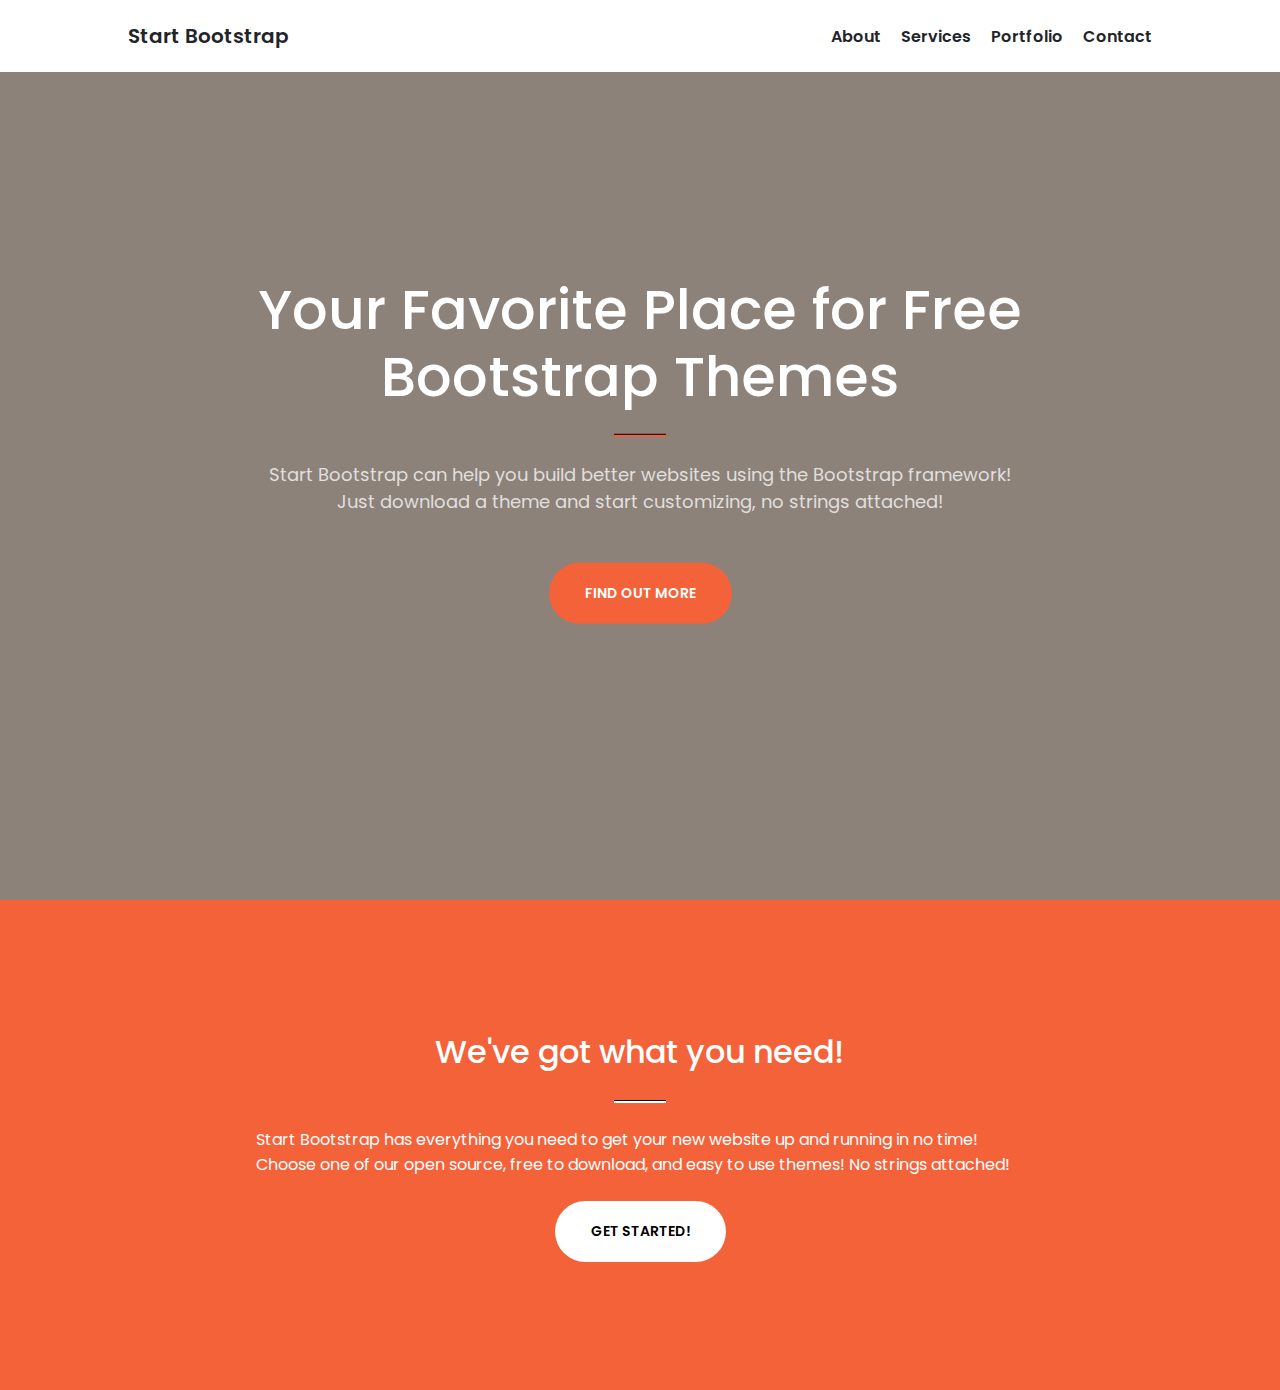
<file: assets/index.html>
<!DOCTYPE html>
<html lang="en">

<head>
    <meta charset="UTF-8">
    <meta name="viewport" content="width=device-width, initial-scale=1.0">
    <title>Document</title>
    <link rel="stylesheet" href="/assets/css/style.css">
</head>

<body>
    <header>
        <div class="container">
            <div class="left">
                <a href="/">Start Bootstrap</a>
            </div>
            <div class="right">
                <ul>
                    <li>
                        <a href="/about.html">About</a>
                    </li>
                    <li>
                        <a href="/services.html">Services</a>
                    </li>
                    <li>
                        <a href="/portfolio.html">Portfolio</a>
                    </li>
                    <li>
                        <a href="/contact.html">Contact</a>
                    </li>
                </ul>
            </div>
        </div>
    </header>
    <main class="hero">
        <div class="overlay"></div>
        <div class="hero_container">
            <h1>Your Favorite Place for Free Bootstrap Themes</h1>
            <div class="divider" style="background-color: #F4623A;"></div>
            <p>Start Bootstrap can help you build better websites using the Bootstrap framework! Just download a theme and start customizing, no strings attached!</p>
            <a href="#">
                find out more
            </a>
        </div>
    </main>
    <section class="about">
        <div class="about_container">
            <h2>We've got what you need!</h2>
            <!-- <div style="display: inline-flex; gap: 5px; align-items: center;">
                <span class="divider" style="background-color: white;"></span>
                <span>s</span>
                <span class="divider" style="background-color: white;"></span>
            </div> -->
            <div class="divider" style="background-color: white;"></div>
            <p>Start Bootstrap has everything you need to get your new website up and running in no time! Choose one of our open source, free to download, and easy to use themes! No strings attached!</p>
            <a href="#">
                get started!
            </a>
        </div>
    </section>
</body>

</html>
</file>
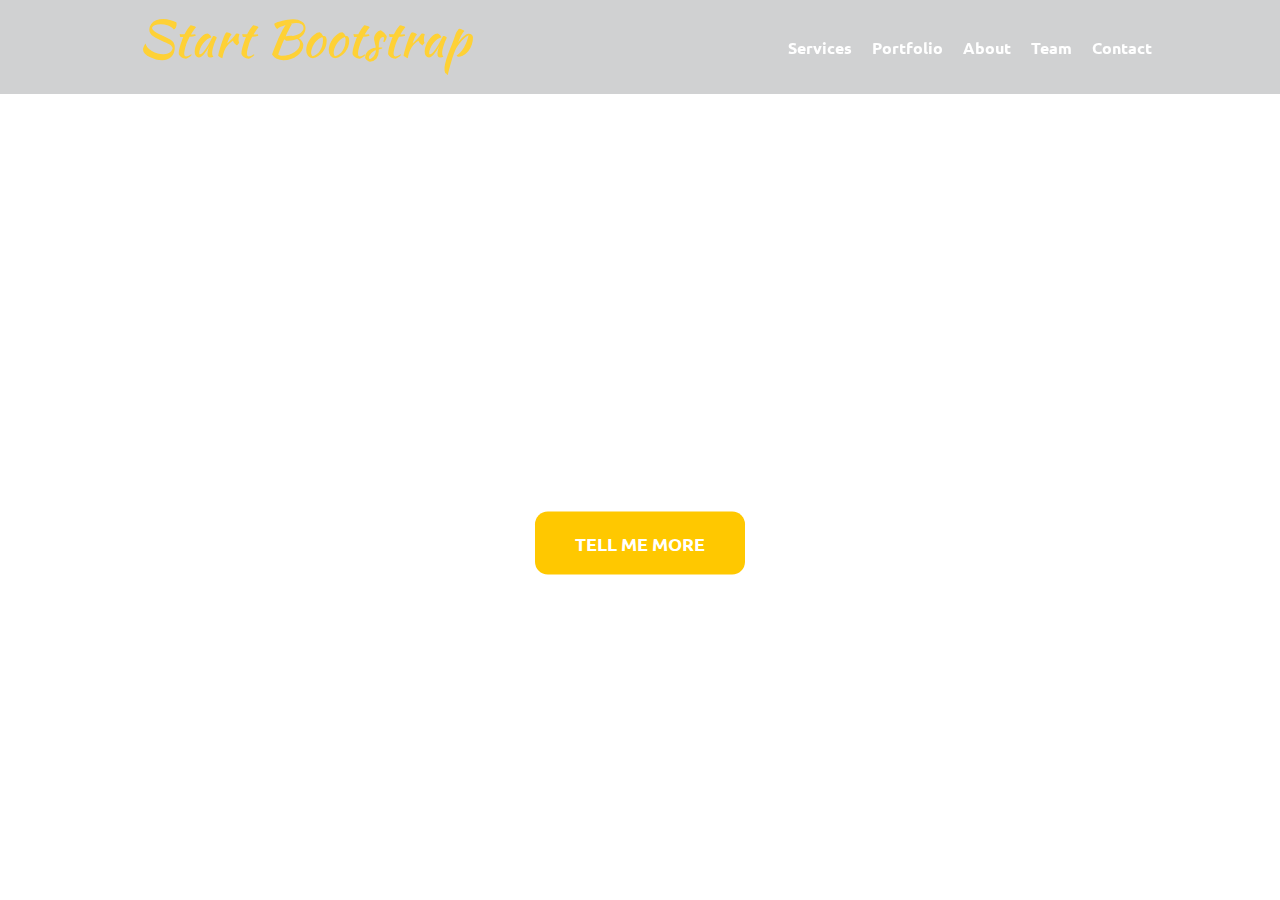
<file: assets/index2.html>
<!DOCTYPE html>
<html lang="en">
<head>
    <meta charset="UTF-8">
    <meta name="viewport" content="width=device-width, initial-scale=1.0">
    <title>Ev Tapsirigi</title>
    <link rel="stylesheet" href="/assets/css/style2.css">
</head>
<body>
    <header>
        <div class="container">
            <div class="left">
                <a href="/"><img src="/assets/navbar-logo.svg" alt=""></a>
            </div>
            <div class="right">
                <ul>
                    <li>
                        <a href="/services.html">Services</a>
                    </li>
                    <li>
                        <a href="/portfolio.html>">Portfolio</a>
                    </li>
                    <li>
                        <a href="/about.html">About</a>
                    </li>
                    <li>
                        <a href="/team.html">Team</a>
                    </li>
                    <li>
                        <a href="/contact.html">Contact</a>
                    </li>
                </ul>
            </div>
        </div>
    </header>


    <main class="hero">
        
        <div class="hero_container">
            <p>Welcome To Our Studio!</p>
            <h1>IT'S NICE TO MEET YOU</h1>
            <div class="divider"></div>
            <a href="#">tell me more</a>
        </div>
    </main>


    
</body>
</html>
</file>
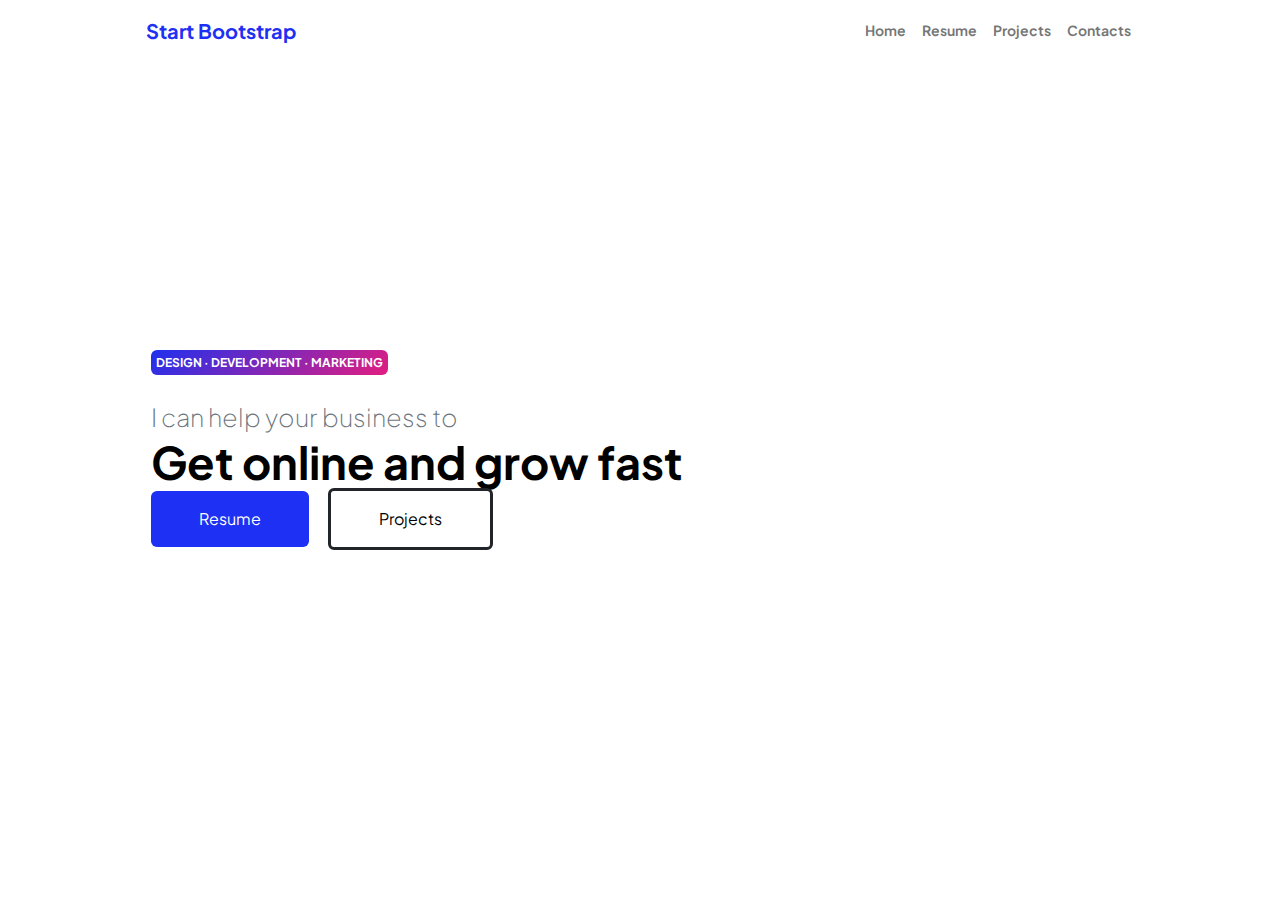
<file: assets/indexx.html>
<!DOCTYPE html>
<html lang="en">
<head>
    <meta charset="UTF-8">
    <meta name="viewport" content="width=device-width, initial-scale=1.0">
    <link rel="stylesheet" href="/assets/css/stylee.css">
    <title>Document</title>
</head>
<body>
    <header>
        <div class="container">
            <div class="left">
                <a href="/"><span>Start Bootstrap</span></a>  
            </div>
            <div class="right">
                <ul>
                    <li><a href="#">Home</a></li>
                    <li><a href="#">Resume</a></li>
                    <li><a href="#">Projects</a></li>
                    <li><a href="#">Contacts</a></li>
                </ul>
            </div>
        </div>
    </header>
    <main class="hero">
        <div class="hero_container">
            <div class="left_write">
                <div class="fon">
                    <div class="fon_write"> DESIGN · DEVELOPMENT · MARKETING </div>
                </div>
                <div class="write_2">I can help your business to</div>
                <h1 class="write_h1">
                    <span class="write_h1_1">Get online and grow fast</span>
                </h1>
                <div class="btn">
                    <a class="left_btn" href="#">Resume</a>
                    <a class="right_btn" href="#">Projects</a>
                </div>
            </div>
            <!-- <div class="right_img">
               <div class="img_box">
                <div class="img_gradient">
                    <img src="https://startbootstrap.github.io/startbootstrap-personal/assets/profile.png" alt=".">
                    <div class="dots1">
                        <svg version="1.1" xmlns="http://www.w3.org/2000/svg" xmlns:xlink="http://www.w3.org/1999/xlink" x="0px" y="0px" viewBox="0 0 191.6 1215.4" style="enable-background: new 0 0 191.6 1215.4" xml:space="preserve">
                            <g transform="translate(0.000000,1280.000000) scale(0.100000,-0.100000)">
                                <path d="M227.7,12788.6c-105-35-200-141-222-248c-43-206,163-412,369-369c155,32,275,190,260,339c-11,105-90,213-190,262        C383.7,12801.6,289.7,12808.6,227.7,12788.6z"></path>
                                <path d="M1507.7,12788.6c-151-50-253-216-222-362c25-119,136-230,254-255c194-41,395,142,375,339c-11,105-90,213-190,262        C1663.7,12801.6,1569.7,12808.6,1507.7,12788.6z"></path>
                                <path d="M227.7,11508.6c-105-35-200-141-222-248c-43-206,163-412,369-369c155,32,275,190,260,339c-11,105-90,213-190,262        C383.7,11521.6,289.7,11528.6,227.7,11508.6z"></path>
                                <path d="M1507.7,11508.6c-151-50-253-216-222-362c25-119,136-230,254-255c194-41,395,142,375,339c-11,105-90,213-190,262        C1663.7,11521.6,1569.7,11528.6,1507.7,11508.6z"></path>
                                <path d="M227.7,10228.6c-105-35-200-141-222-248c-43-206,163-412,369-369c155,32,275,190,260,339c-11,105-90,213-190,262        C383.7,10241.6,289.7,10248.6,227.7,10228.6z"></path>
                                <path d="M1507.7,10228.6c-105-35-200-141-222-248c-43-206,163-412,369-369c155,32,275,190,260,339c-11,105-90,213-190,262        C1663.7,10241.6,1569.7,10248.6,1507.7,10228.6z"></path>
                                <path d="M227.7,8948.6c-105-35-200-141-222-248c-43-206,163-412,369-369c155,32,275,190,260,339c-11,105-90,213-190,262        C383.7,8961.6,289.7,8968.6,227.7,8948.6z"></path>
                                <path d="M1507.7,8948.6c-105-35-200-141-222-248c-43-206,163-412,369-369c155,32,275,190,260,339c-11,105-90,213-190,262        C1663.7,8961.6,1569.7,8968.6,1507.7,8948.6z"></path>
                                <path d="M227.7,7668.6c-105-35-200-141-222-248c-43-206,163-412,369-369c155,32,275,190,260,339c-11,105-90,213-190,262        C383.7,7681.6,289.7,7688.6,227.7,7668.6z"></path>
                                <path d="M1507.7,7668.6c-105-35-200-141-222-248c-43-206,163-412,369-369c155,32,275,190,260,339c-11,105-90,213-190,262        C1663.7,7681.6,1569.7,7688.6,1507.7,7668.6z"></path>
                                <path d="M227.7,6388.6c-105-35-200-141-222-248c-43-206,163-412,369-369c155,32,275,190,260,339c-11,105-90,213-190,262        C383.7,6401.6,289.7,6408.6,227.7,6388.6z"></path>
                                <path d="M1507.7,6388.6c-105-35-200-141-222-248c-43-206,163-412,369-369c155,32,275,190,260,339c-11,105-90,213-190,262        C1663.7,6401.6,1569.7,6408.6,1507.7,6388.6z"></path>
                                <path d="M227.7,5108.6c-105-35-200-141-222-248c-43-206,163-412,369-369c155,32,275,190,260,339c-11,105-90,213-190,262        C383.7,5121.6,289.7,5128.6,227.7,5108.6z"></path>
                                <path d="M1507.7,5108.6c-105-35-200-141-222-248c-43-206,163-412,369-369c155,32,275,190,260,339c-11,105-90,213-190,262        C1663.7,5121.6,1569.7,5128.6,1507.7,5108.6z"></path>
                                <path d="M227.7,3828.6c-105-35-200-141-222-248c-43-206,163-412,369-369c155,32,275,190,260,339c-11,105-90,213-190,262        C383.7,3841.6,289.7,3848.6,227.7,3828.6z"></path>
                                <path d="M1507.7,3828.6c-105-35-200-141-222-248c-43-206,163-412,369-369c155,32,275,190,260,339c-11,105-90,213-190,262        C1663.7,3841.6,1569.7,3848.6,1507.7,3828.6z"></path>
                                <path d="M227.7,2548.6c-105-35-200-141-222-248c-43-206,163-412,369-369c155,32,275,190,260,339c-11,105-90,213-190,262        C383.7,2561.6,289.7,2568.6,227.7,2548.6z"></path>
                                <path d="M1507.7,2548.6c-105-35-200-141-222-248c-43-206,163-412,369-369c155,32,275,190,260,339c-11,105-90,213-190,262        C1663.7,2561.6,1569.7,2568.6,1507.7,2548.6z"></path>
                                <path d="M227.7,1268.6c-105-35-200-141-222-248c-43-206,163-412,369-369c155,32,275,190,260,339c-11,105-90,213-190,262        C383.7,1281.6,289.7,1288.6,227.7,1268.6z"></path>
                                <path d="M1507.7,1268.6c-105-35-200-141-222-248c-43-206,163-412,369-369c155,32,275,190,260,339c-11,105-90,213-190,262        C1663.7,1281.6,1569.7,1288.6,1507.7,1268.6z"></path>
                            </g>
                        </svg>
                    </div>
                    <div class="dots2">
                        <svg version="1.1" xmlns="http://www.w3.org/2000/svg" xmlns:xlink="http://www.w3.org/1999/xlink" x="0px" y="0px" viewBox="0 0 191.6 1215.4" style="enable-background: new 0 0 191.6 1215.4" xml:space="preserve">
                            <g transform="translate(0.000000,1280.000000) scale(0.100000,-0.100000)">
                                <path d="M227.7,12788.6c-105-35-200-141-222-248c-43-206,163-412,369-369c155,32,275,190,260,339c-11,105-90,213-190,262        C383.7,12801.6,289.7,12808.6,227.7,12788.6z"></path>
                                <path d="M1507.7,12788.6c-151-50-253-216-222-362c25-119,136-230,254-255c194-41,395,142,375,339c-11,105-90,213-190,262        C1663.7,12801.6,1569.7,12808.6,1507.7,12788.6z"></path>
                                <path d="M227.7,11508.6c-105-35-200-141-222-248c-43-206,163-412,369-369c155,32,275,190,260,339c-11,105-90,213-190,262        C383.7,11521.6,289.7,11528.6,227.7,11508.6z"></path>
                                <path d="M1507.7,11508.6c-151-50-253-216-222-362c25-119,136-230,254-255c194-41,395,142,375,339c-11,105-90,213-190,262        C1663.7,11521.6,1569.7,11528.6,1507.7,11508.6z"></path>
                                <path d="M227.7,10228.6c-105-35-200-141-222-248c-43-206,163-412,369-369c155,32,275,190,260,339c-11,105-90,213-190,262        C383.7,10241.6,289.7,10248.6,227.7,10228.6z"></path>
                                <path d="M1507.7,10228.6c-105-35-200-141-222-248c-43-206,163-412,369-369c155,32,275,190,260,339c-11,105-90,213-190,262        C1663.7,10241.6,1569.7,10248.6,1507.7,10228.6z"></path>
                                <path d="M227.7,8948.6c-105-35-200-141-222-248c-43-206,163-412,369-369c155,32,275,190,260,339c-11,105-90,213-190,262        C383.7,8961.6,289.7,8968.6,227.7,8948.6z"></path>
                                <path d="M1507.7,8948.6c-105-35-200-141-222-248c-43-206,163-412,369-369c155,32,275,190,260,339c-11,105-90,213-190,262        C1663.7,8961.6,1569.7,8968.6,1507.7,8948.6z"></path>
                                <path d="M227.7,7668.6c-105-35-200-141-222-248c-43-206,163-412,369-369c155,32,275,190,260,339c-11,105-90,213-190,262        C383.7,7681.6,289.7,7688.6,227.7,7668.6z"></path>
                                <path d="M1507.7,7668.6c-105-35-200-141-222-248c-43-206,163-412,369-369c155,32,275,190,260,339c-11,105-90,213-190,262        C1663.7,7681.6,1569.7,7688.6,1507.7,7668.6z"></path>
                                <path d="M227.7,6388.6c-105-35-200-141-222-248c-43-206,163-412,369-369c155,32,275,190,260,339c-11,105-90,213-190,262        C383.7,6401.6,289.7,6408.6,227.7,6388.6z"></path>
                                <path d="M1507.7,6388.6c-105-35-200-141-222-248c-43-206,163-412,369-369c155,32,275,190,260,339c-11,105-90,213-190,262        C1663.7,6401.6,1569.7,6408.6,1507.7,6388.6z"></path>
                                <path d="M227.7,5108.6c-105-35-200-141-222-248c-43-206,163-412,369-369c155,32,275,190,260,339c-11,105-90,213-190,262        C383.7,5121.6,289.7,5128.6,227.7,5108.6z"></path>
                                <path d="M1507.7,5108.6c-105-35-200-141-222-248c-43-206,163-412,369-369c155,32,275,190,260,339c-11,105-90,213-190,262        C1663.7,5121.6,1569.7,5128.6,1507.7,5108.6z"></path>
                                <path d="M227.7,3828.6c-105-35-200-141-222-248c-43-206,163-412,369-369c155,32,275,190,260,339c-11,105-90,213-190,262        C383.7,3841.6,289.7,3848.6,227.7,3828.6z"></path>
                                <path d="M1507.7,3828.6c-105-35-200-141-222-248c-43-206,163-412,369-369c155,32,275,190,260,339c-11,105-90,213-190,262        C1663.7,3841.6,1569.7,3848.6,1507.7,3828.6z"></path>
                                <path d="M227.7,2548.6c-105-35-200-141-222-248c-43-206,163-412,369-369c155,32,275,190,260,339c-11,105-90,213-190,262        C383.7,2561.6,289.7,2568.6,227.7,2548.6z"></path>
                                <path d="M1507.7,2548.6c-105-35-200-141-222-248c-43-206,163-412,369-369c155,32,275,190,260,339c-11,105-90,213-190,262        C1663.7,2561.6,1569.7,2568.6,1507.7,2548.6z"></path>
                                <path d="M227.7,1268.6c-105-35-200-141-222-248c-43-206,163-412,369-369c155,32,275,190,260,339c-11,105-90,213-190,262        C383.7,1281.6,289.7,1288.6,227.7,1268.6z"></path>
                                <path d="M1507.7,1268.6c-105-35-200-141-222-248c-43-206,163-412,369-369c155,32,275,190,260,339c-11,105-90,213-190,262        C1663.7,1281.6,1569.7,1288.6,1507.7,1268.6z"></path>
                            </g>
                        </svg>
                    </div>
                    <div class="dots3">
                        <svg version="1.1" xmlns="http://www.w3.org/2000/svg" xmlns:xlink="http://www.w3.org/1999/xlink" x="0px" y="0px" viewBox="0 0 191.6 1215.4" style="enable-background: new 0 0 191.6 1215.4" xml:space="preserve">
                            <g transform="translate(0.000000,1280.000000) scale(0.100000,-0.100000)">
                                <path d="M227.7,12788.6c-105-35-200-141-222-248c-43-206,163-412,369-369c155,32,275,190,260,339c-11,105-90,213-190,262        C383.7,12801.6,289.7,12808.6,227.7,12788.6z"></path>
                                <path d="M1507.7,12788.6c-151-50-253-216-222-362c25-119,136-230,254-255c194-41,395,142,375,339c-11,105-90,213-190,262        C1663.7,12801.6,1569.7,12808.6,1507.7,12788.6z"></path>
                                <path d="M227.7,11508.6c-105-35-200-141-222-248c-43-206,163-412,369-369c155,32,275,190,260,339c-11,105-90,213-190,262        C383.7,11521.6,289.7,11528.6,227.7,11508.6z"></path>
                                <path d="M1507.7,11508.6c-151-50-253-216-222-362c25-119,136-230,254-255c194-41,395,142,375,339c-11,105-90,213-190,262        C1663.7,11521.6,1569.7,11528.6,1507.7,11508.6z"></path>
                                <path d="M227.7,10228.6c-105-35-200-141-222-248c-43-206,163-412,369-369c155,32,275,190,260,339c-11,105-90,213-190,262        C383.7,10241.6,289.7,10248.6,227.7,10228.6z"></path>
                                <path d="M1507.7,10228.6c-105-35-200-141-222-248c-43-206,163-412,369-369c155,32,275,190,260,339c-11,105-90,213-190,262        C1663.7,10241.6,1569.7,10248.6,1507.7,10228.6z"></path>
                                <path d="M227.7,8948.6c-105-35-200-141-222-248c-43-206,163-412,369-369c155,32,275,190,260,339c-11,105-90,213-190,262        C383.7,8961.6,289.7,8968.6,227.7,8948.6z"></path>
                                <path d="M1507.7,8948.6c-105-35-200-141-222-248c-43-206,163-412,369-369c155,32,275,190,260,339c-11,105-90,213-190,262        C1663.7,8961.6,1569.7,8968.6,1507.7,8948.6z"></path>
                                <path d="M227.7,7668.6c-105-35-200-141-222-248c-43-206,163-412,369-369c155,32,275,190,260,339c-11,105-90,213-190,262        C383.7,7681.6,289.7,7688.6,227.7,7668.6z"></path>
                                <path d="M1507.7,7668.6c-105-35-200-141-222-248c-43-206,163-412,369-369c155,32,275,190,260,339c-11,105-90,213-190,262        C1663.7,7681.6,1569.7,7688.6,1507.7,7668.6z"></path>
                                <path d="M227.7,6388.6c-105-35-200-141-222-248c-43-206,163-412,369-369c155,32,275,190,260,339c-11,105-90,213-190,262        C383.7,6401.6,289.7,6408.6,227.7,6388.6z"></path>
                                <path d="M1507.7,6388.6c-105-35-200-141-222-248c-43-206,163-412,369-369c155,32,275,190,260,339c-11,105-90,213-190,262        C1663.7,6401.6,1569.7,6408.6,1507.7,6388.6z"></path>
                                <path d="M227.7,5108.6c-105-35-200-141-222-248c-43-206,163-412,369-369c155,32,275,190,260,339c-11,105-90,213-190,262        C383.7,5121.6,289.7,5128.6,227.7,5108.6z"></path>
                                <path d="M1507.7,5108.6c-105-35-200-141-222-248c-43-206,163-412,369-369c155,32,275,190,260,339c-11,105-90,213-190,262        C1663.7,5121.6,1569.7,5128.6,1507.7,5108.6z"></path>
                                <path d="M227.7,3828.6c-105-35-200-141-222-248c-43-206,163-412,369-369c155,32,275,190,260,339c-11,105-90,213-190,262        C383.7,3841.6,289.7,3848.6,227.7,3828.6z"></path>
                                <path d="M1507.7,3828.6c-105-35-200-141-222-248c-43-206,163-412,369-369c155,32,275,190,260,339c-11,105-90,213-190,262        C1663.7,3841.6,1569.7,3848.6,1507.7,3828.6z"></path>
                                <path d="M227.7,2548.6c-105-35-200-141-222-248c-43-206,163-412,369-369c155,32,275,190,260,339c-11,105-90,213-190,262        C383.7,2561.6,289.7,2568.6,227.7,2548.6z"></path>
                                <path d="M1507.7,2548.6c-105-35-200-141-222-248c-43-206,163-412,369-369c155,32,275,190,260,339c-11,105-90,213-190,262        C1663.7,2561.6,1569.7,2568.6,1507.7,2548.6z"></path>
                                <path d="M227.7,1268.6c-105-35-200-141-222-248c-43-206,163-412,369-369c155,32,275,190,260,339c-11,105-90,213-190,262        C383.7,1281.6,289.7,1288.6,227.7,1268.6z"></path>
                                <path d="M1507.7,1268.6c-105-35-200-141-222-248c-43-206,163-412,369-369c155,32,275,190,260,339c-11,105-90,213-190,262        C1663.7,1281.6,1569.7,1288.6,1507.7,1268.6z"></path>
                            </g>
                        </svg>
                    </div>
                    <div class="dots4">
                        <svg version="1.1" xmlns="http://www.w3.org/2000/svg" xmlns:xlink="http://www.w3.org/1999/xlink" x="0px" y="0px" viewBox="0 0 191.6 1215.4" style="enable-background: new 0 0 191.6 1215.4" xml:space="preserve">
                            <g transform="translate(0.000000,1280.000000) scale(0.100000,-0.100000)">
                                <path d="M227.7,12788.6c-105-35-200-141-222-248c-43-206,163-412,369-369c155,32,275,190,260,339c-11,105-90,213-190,262        C383.7,12801.6,289.7,12808.6,227.7,12788.6z"></path>
                                <path d="M1507.7,12788.6c-151-50-253-216-222-362c25-119,136-230,254-255c194-41,395,142,375,339c-11,105-90,213-190,262        C1663.7,12801.6,1569.7,12808.6,1507.7,12788.6z"></path>
                                <path d="M227.7,11508.6c-105-35-200-141-222-248c-43-206,163-412,369-369c155,32,275,190,260,339c-11,105-90,213-190,262        C383.7,11521.6,289.7,11528.6,227.7,11508.6z"></path>
                                <path d="M1507.7,11508.6c-151-50-253-216-222-362c25-119,136-230,254-255c194-41,395,142,375,339c-11,105-90,213-190,262        C1663.7,11521.6,1569.7,11528.6,1507.7,11508.6z"></path>
                                <path d="M227.7,10228.6c-105-35-200-141-222-248c-43-206,163-412,369-369c155,32,275,190,260,339c-11,105-90,213-190,262        C383.7,10241.6,289.7,10248.6,227.7,10228.6z"></path>
                                <path d="M1507.7,10228.6c-105-35-200-141-222-248c-43-206,163-412,369-369c155,32,275,190,260,339c-11,105-90,213-190,262        C1663.7,10241.6,1569.7,10248.6,1507.7,10228.6z"></path>
                                <path d="M227.7,8948.6c-105-35-200-141-222-248c-43-206,163-412,369-369c155,32,275,190,260,339c-11,105-90,213-190,262        C383.7,8961.6,289.7,8968.6,227.7,8948.6z"></path>
                                <path d="M1507.7,8948.6c-105-35-200-141-222-248c-43-206,163-412,369-369c155,32,275,190,260,339c-11,105-90,213-190,262        C1663.7,8961.6,1569.7,8968.6,1507.7,8948.6z"></path>
                                <path d="M227.7,7668.6c-105-35-200-141-222-248c-43-206,163-412,369-369c155,32,275,190,260,339c-11,105-90,213-190,262        C383.7,7681.6,289.7,7688.6,227.7,7668.6z"></path>
                                <path d="M1507.7,7668.6c-105-35-200-141-222-248c-43-206,163-412,369-369c155,32,275,190,260,339c-11,105-90,213-190,262        C1663.7,7681.6,1569.7,7688.6,1507.7,7668.6z"></path>
                                <path d="M227.7,6388.6c-105-35-200-141-222-248c-43-206,163-412,369-369c155,32,275,190,260,339c-11,105-90,213-190,262        C383.7,6401.6,289.7,6408.6,227.7,6388.6z"></path>
                                <path d="M1507.7,6388.6c-105-35-200-141-222-248c-43-206,163-412,369-369c155,32,275,190,260,339c-11,105-90,213-190,262        C1663.7,6401.6,1569.7,6408.6,1507.7,6388.6z"></path>
                                <path d="M227.7,5108.6c-105-35-200-141-222-248c-43-206,163-412,369-369c155,32,275,190,260,339c-11,105-90,213-190,262        C383.7,5121.6,289.7,5128.6,227.7,5108.6z"></path>
                                <path d="M1507.7,5108.6c-105-35-200-141-222-248c-43-206,163-412,369-369c155,32,275,190,260,339c-11,105-90,213-190,262        C1663.7,5121.6,1569.7,5128.6,1507.7,5108.6z"></path>
                                <path d="M227.7,3828.6c-105-35-200-141-222-248c-43-206,163-412,369-369c155,32,275,190,260,339c-11,105-90,213-190,262        C383.7,3841.6,289.7,3848.6,227.7,3828.6z"></path>
                                <path d="M1507.7,3828.6c-105-35-200-141-222-248c-43-206,163-412,369-369c155,32,275,190,260,339c-11,105-90,213-190,262        C1663.7,3841.6,1569.7,3848.6,1507.7,3828.6z"></path>
                                <path d="M227.7,2548.6c-105-35-200-141-222-248c-43-206,163-412,369-369c155,32,275,190,260,339c-11,105-90,213-190,262        C383.7,2561.6,289.7,2568.6,227.7,2548.6z"></path>
                                <path d="M1507.7,2548.6c-105-35-200-141-222-248c-43-206,163-412,369-369c155,32,275,190,260,339c-11,105-90,213-190,262        C1663.7,2561.6,1569.7,2568.6,1507.7,2548.6z"></path>
                                <path d="M227.7,1268.6c-105-35-200-141-222-248c-43-206,163-412,369-369c155,32,275,190,260,339c-11,105-90,213-190,262        C383.7,1281.6,289.7,1288.6,227.7,1268.6z"></path>
                                <path d="M1507.7,1268.6c-105-35-200-141-222-248c-43-206,163-412,369-369c155,32,275,190,260,339c-11,105-90,213-190,262        C1663.7,1281.6,1569.7,1288.6,1507.7,1268.6z"></path>
                            </g>
                        </svg>
                    </div>
                </div>
               </div> 
            </div> -->
        </div>
    </main>
</body>
</html>
</file>
<file: assets/css/style.css>
@import url('https://fonts.googleapis.com/css2?family=Poppins:wght@100;200;300;400;500;600;700;800;900&display=swap');

* {
  margin: 0;
  padding: 0;
  font-family: 'Poppins', sans-serif;
  box-sizing: border-box;
}
a {
  text-decoration: none;
}

ul {
  list-style: none;
}

.divider {
  margin-block: 24px;
  width: 52px;
  height: 3px;
  margin-inline: auto;
  border-top: 1px solid black;
}

header {
  width: 100%;
  height: 72px;
  position: fixed;
  top: 0;
  left: 0;
  z-index: 1000;
  background-color: white;

  a {
    color: #212529;
    transition: 150ms ease-in-out;
    
    &:hover {
      color: #F4623A;
    }
  }

  .container {
    width: 80%;
    height: 100%;
    margin-inline: auto;
    display: flex;
    justify-content: space-between;
    align-items: center;
    font-weight: 600;

    .left {
      a {
        font-size: 20px;
      }
    }

    .right {
      ul {
        display: flex;
        li {
          padding-inline-start: 10px;
          
          &:not(:last-of-type) {
              padding-inline: 10px;
          }
        }
      }
    }
  }
}

.hero {
  background-image: url('https://startbootstrap.github.io/startbootstrap-creative/assets/img/bg-masthead.jpg');
  height: 100dvh;
  position: relative;

  .overlay {
    position: absolute;
    inset: 0;
    background-color: rgba(92, 77, 66, 0.7);
  }

  .hero_container {
    width: 768px;
    color: white;
    position: absolute;
    top: 50%;
    left: 50%;
    transform: translate(-50%, -50%);
    display: flex;
    flex-direction: column;
    align-items: center;
    text-align: center;

    h1 {
      font-size: 56px;
      font-weight: 500;
      line-height: 1.2;
    }

    

    p {
      font-size: 18px;
      color: rgba(255, 255, 255, 0.75);
      margin-bottom: 48px;
    }

    a {
      color: white;
      background-color: #F4623A;
      padding: 20px 36px;
      border-radius: 100vmax;
      text-transform: uppercase;
      font-size: 14px;
      font-weight: 600;
      transition: 150ms ease-in-out;

      &:hover {
        background-color: #CF5331;
      }
    }
  }
}

.about {
  background-color: #F4623A;
  color: white;
  padding-block: 128px;

  .about_container {
    width: 768px;
    margin-inline: auto;
    display: flex;
    flex-direction: column;
    align-items: center;

    h2 {
      font-size: 32px;
      font-weight: 500;
    }

    p {
      margin-bottom: 24px;
    }

    a {
      color: black;
      background-color: white;
      padding: 20px 36px;
      border-radius: 100vmax;
      text-transform: uppercase;
      font-size: 14px;
      font-weight: 600;
      transition: 150ms ease-in-out;

      &:hover {
        background-color: #D3D4D5;
      }
    }
  }
}
</file>
<file: assets/css/style2.css>
@import url('https://fonts.googleapis.com/css2?family=Ubuntu:ital,wght@0,300;0,400;0,500;0,700;1,300;1,400;1,500;1,700&display=swap');

* {
    margin: 0;
    padding: 0;
    font-family: 'Ubuntu', sans-serif;
    box-sizing: border-box;
}
a {
    text-decoration: none;
}

ul {
    list-style: none;
}

img {
    width: 100%;
    height: 100%;
    vertical-align: middle;
}
header {
    width: 100%;
    height: 94px;
    position: fixed;
    top: 0;
    left: 0;
    z-index: 1000;
    
    color: white;
    background-color: rgba(21,25,29,0.2);

    a {
        color: white;
        transition: 150ms ease-in-out;

        &:hover {
            color: #ffc800;
        }
    }  

}
.container {
    width: 80%;
    height: 100%;
    margin-inline: auto;
    display: flex;
    justify-content: space-between;
    align-items: center;
    font-weight: 600;
    /* background-color: rgba(21,25,29,0.4); muveqqeti reng */

    .left {
        a {
          font-size: 20px;
          margin-inline: 15px;
        }
    }


    .right {
        ul{
            display: flex;
            li{
                padding-inline-start: 10px;

                &:not(:last-of-type){
                    padding-inline: 10px;
                }
            }
        }
    }

}

.hero {
    background-image: url(https://startbootstrap.github.io/startbootstrap-agency/assets/img/header-bg.jpg);
    height: 100vh;
    position: relative;

    .hero_container {
        width: 768px;
        color: white;
        position:absolute;
        top: 50%;
        left: 50%;
        transform: translate(-50%,-50%);
        text-align: center;
        
        
        h1 {
            font-size: 72px;
            font-weight: 400;
            line-height: 2;

        }

    }

        p {
            font-size: 36px;
            font-style: italic;
        }

        a {
            color: white;
            background-color: #ffc800;
            padding:  20px 40px;
            border-radius: 1vmax;
            text-transform: uppercase;
            font-size: 18px;
            font-weight: 600;
            transition: 150ms ease-in-out;
            line-height: 8;

            &:hover{
                background-color: #e8b413;
            }
        }
    }
</file>
<file: assets/css/stylee.css>
@import url('https://fonts.googleapis.com/css2?family=Plus+Jakarta+Sans:ital,wght@0,200..800;1,200..800&display=swap');


* {
    margin: 0;
    padding: 0;
    font-family: "Plus Jakarta Sans", sans-serif;
    box-sizing: border-box;
}   
a{text-decoration: none;}  
        
ul{list-style: none; } 

header{
    width: 100%;
    height: 60px; 
    padding: 16px;
    left: 0;
    top: 0;
    position: fixed;
    z-index: 1000;
    background-color: white;

   a {color: #0000008c;
      transition: 150ms ease-in-out;
      
      &:hover{
        color: rgba(0, 0, 0, 0.8)
      }
   }

   span {
    color: #1e30f3;
    }
   

    .container {
        width: 80%;
        height: 100%;
        margin-inline: auto;
        display: flex;
        justify-content: space-between;
        align-items: center;
        font-weight: 700;
        


        .left{
            font-size: 20px;
            padding: 5px;
        }

        .right {
            font-size: 14px;
            ul{
                display: flex;
                li{
                    padding: 8px;
                    
                }
            }
        }
    }    
}
.hero{
    background-color: white;
    height: 100dvh;
    position: relative;
    padding-top: 48px;
    padding-bottom: 48px;
    display: flex;
    justify-content: center;
    align-items: center;
   
   
    .hero_container {
        width: 978px;
        align-items: center; 
    

        .left_write {

            .fon_write {
               display: inline-block;
                padding-block: 5px, 8px;
                margin-bottom: 24px;
                border-bottom-left-radius: 6px;
                border-bottom-right-radius: 6px;
                border-top-left-radius: 6px;
                border-top-right-radius: 6px;
                padding: 5px;
                font-size: 12px;
                font-weight: 700;
                color: white;
                background-image: linear-gradient( 140deg, rgb(30,48,238)0%,rgb(226, 30, 128) 100%);
            }
            .write_2 {
                color: #6c757d;
                font-size: 25px;
                font-weight: 200;
                line-height: 36px;
            }
            .write_h1_1 {
                font-size: 45px;
                font-weight: 700;
                line-height: 53px; 
            }

            .btn{
                line-height: 48px;

            }
            .left_btn{
                color: white;
                font-size: 16px;
                line-height: 24px;
                display: inline-block;
                padding-top: 16px;
                padding-left: 48px;
                padding-right: 48px;
                padding-bottom: 16px;
                text-align: center;
                margin-right: 16px;
                background-color: #1e30f3;
                border-bottom-left-radius: 6px;
                border-bottom-right-radius: 6px;
                border-top-left-radius: 6px;
                border-top-right-radius: 6px;
                
                
                
               
            }
            .right_btn {
                color: black;
                font-size: 16px;
                line-height: 24px;
                display: inline-block;
                padding-top: 16px;
                padding-left: 48px;
                padding-right: 48px;
                padding-bottom: 16px;
                text-align: center;
                margin-right: 16px;
                background-color: white;
                border-bottom-left-radius: 6px;
                border-bottom-right-radius: 6px;
                border-top-left-radius: 6px;
                border-top-right-radius: 6px;
                border-bottom-color: rgb(33, 37, 41);
                border-bottom-style: solid;
                border-left-color: rgb(33, 37, 41);
                border-left-style: solid;
                border-right-color: rgb(33, 37, 41);
                border-right-style: solid;
                border-top-color: rgb(33, 37, 41);
                border-top-style: solid;
            }
            
        }
    }
}
</file>
